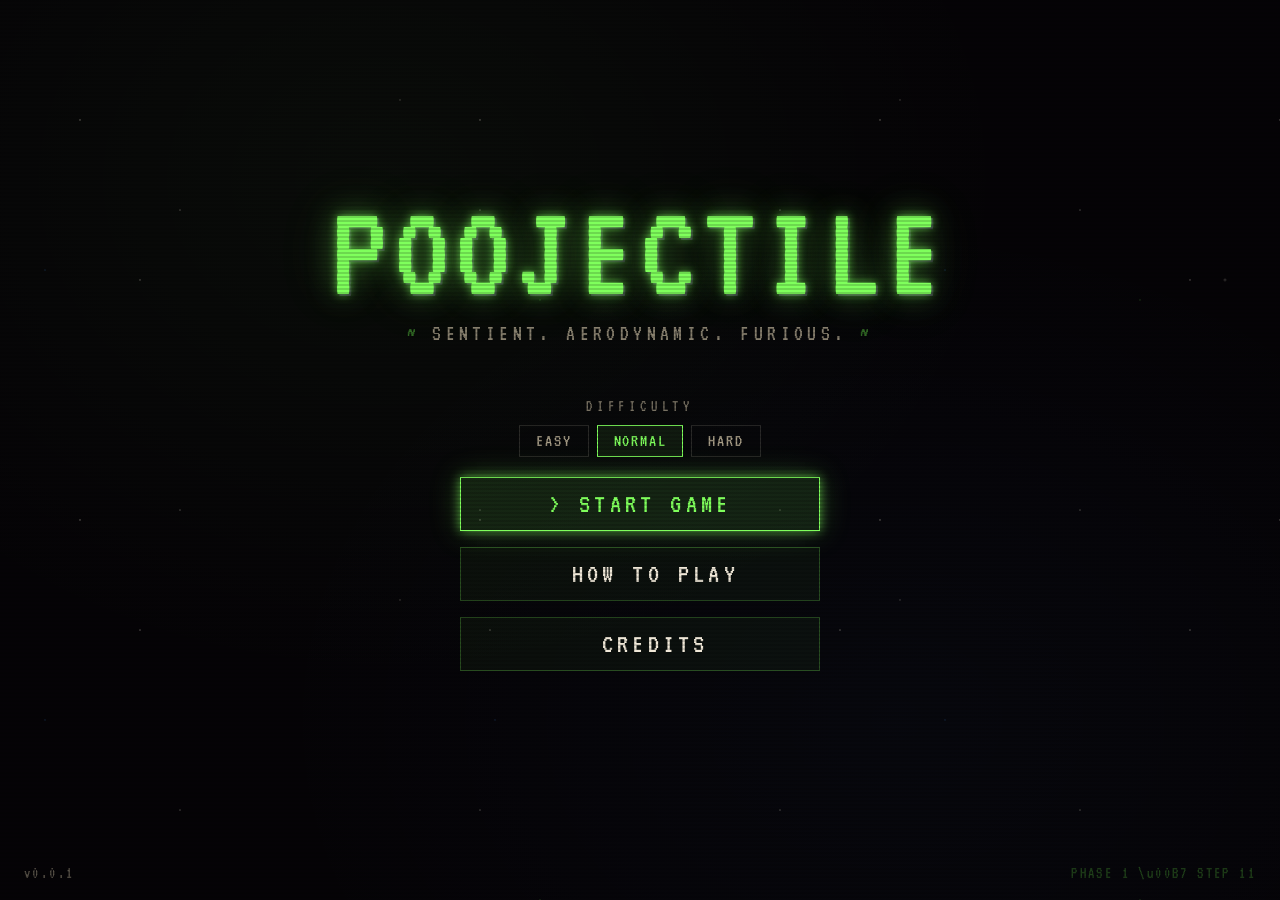
<file: index.html>
<!DOCTYPE html>
<html lang="en">
<head>
<meta charset="UTF-8">
<meta name="viewport" content="width=device-width, initial-scale=1, viewport-fit=cover, user-scalable=no">
<meta name="theme-color" content="#050306">
<title>POOJECTILE</title>
<link rel="preconnect" href="https://fonts.googleapis.com">
<link rel="preconnect" href="https://fonts.gstatic.com" crossorigin>
<link href="https://fonts.googleapis.com/css2?family=VT323&display=swap" rel="stylesheet">
<link rel="stylesheet" href="css/styles.css">
</head>
<body>

<main class="pj-lobby" id="pj-lobby">
  <div class="pj-lobby-inner">
    <h1 class="pj-title">POOJECTILE</h1>
    <p class="pj-tagline">Sentient. Aerodynamic. Furious.</p>

    <div class="pj-diff-row">
      <span class="pj-diff-label">Difficulty</span>
      <div class="pj-diff-options" role="radiogroup" aria-label="Difficulty">
        <button class="pj-diff-btn" data-diff="easy"   role="radio" aria-checked="false">Easy</button>
        <button class="pj-diff-btn" data-diff="normal" role="radio" aria-checked="true">Normal</button>
        <button class="pj-diff-btn" data-diff="hard"   role="radio" aria-checked="false">Hard</button>
      </div>
    </div>

    <nav class="pj-menu">
      <button class="pj-btn pj-btn--primary" id="pj-start">Start Game</button>
      <button class="pj-btn" id="pj-howto">How to Play</button>
      <button class="pj-btn" id="pj-credits">Credits</button>
    </nav>
  </div>

  <footer class="pj-footer">
    <span class="pj-footer-version">v0.0.1</span>
    <span class="pj-footer-build">PHASE 1 \u00B7 STEP 11</span>
  </footer>
</main>

<!-- Modals (hidden by default) -->
<div class="pj-modal-backdrop pj-hidden" id="pj-howto-modal" role="dialog" aria-modal="true" aria-labelledby="pj-howto-title">
  <div class="pj-modal">
    <h2 class="pj-modal-title" id="pj-howto-title">How To Play</h2>
    <div class="pj-modal-body">
      <p><strong>Desktop:</strong> WASD or arrow keys to move. Space or Z to fire. Shift or X for bomb. ESC pauses.</p>
      <p><strong>Mobile:</strong> Drag anywhere on the playfield to move. Fire is automatic. Double-tap for bomb.</p>
      <p>Your hitbox is smaller than your sprite. You can squeeze through bullets. Don't get hit anyway.</p>
      <p style="color: var(--pj-toxic);">Engine modules are still being wired. This release boots and renders the title card. The full game arrives in subsequent steps.</p>
    </div>
    <div class="pj-modal-actions">
      <button class="pj-btn" data-close-modal="pj-howto-modal">Acknowledged</button>
    </div>
  </div>
</div>

<div class="pj-modal-backdrop pj-hidden" id="pj-credits-modal" role="dialog" aria-modal="true" aria-labelledby="pj-credits-title">
  <div class="pj-modal">
    <h2 class="pj-modal-title" id="pj-credits-title">Credits</h2>
    <div class="pj-modal-body">
      <p><strong>POOJECTILE</strong> is a browser-native arcade shmup, part of the BOPware ecosystem.</p>
      <p>Designed by midwesty. Built without frameworks or build tools, deployable as a static site.</p>
      <p>Companion to <strong>SPACED</strong>. Powered by sentient garbage.</p>
    </div>
    <div class="pj-modal-actions">
      <button class="pj-btn" data-close-modal="pj-credits-modal">Close</button>
    </div>
  </div>
</div>

<script type="module">
import { openPoojectile, readSetting, writeSetting } from './js/main.js';

// ============================================================
// Difficulty selector (persists to localStorage)
// ============================================================
const diffBtns = document.querySelectorAll('.pj-diff-btn');
let currentDifficulty = readSetting('difficulty', 'normal');

function applyDifficulty(diff) {
  currentDifficulty = diff;
  writeSetting('difficulty', diff);
  diffBtns.forEach(btn => {
    const isActive = btn.dataset.diff === diff;
    btn.setAttribute('aria-pressed', isActive);
    btn.setAttribute('aria-checked', isActive);
  });
}

diffBtns.forEach(btn => {
  btn.addEventListener('click', () => applyDifficulty(btn.dataset.diff));
});
applyDifficulty(currentDifficulty);

// ============================================================
// Start Game
// ============================================================
document.getElementById('pj-start').addEventListener('click', async () => {
  try {
    await openPoojectile(null, null, null, {
      difficulty: currentDifficulty,
      onClose: (info) => {
        console.log('[Lobby] Poojectile closed:', info);
      },
    });
  } catch (err) {
    console.error(err);
    alert('Could not start Poojectile.\n\n' + err.message + '\n\nIf you opened this file directly with file://, run a local server instead:\n  python -m http.server 8000\nthen visit http://localhost:8000');
  }
});

// ============================================================
// Modals
// ============================================================
function openModal(id) {
  document.getElementById(id).classList.remove('pj-hidden');
}
function closeModal(id) {
  document.getElementById(id).classList.add('pj-hidden');
}

document.getElementById('pj-howto').addEventListener('click', () => openModal('pj-howto-modal'));
document.getElementById('pj-credits').addEventListener('click', () => openModal('pj-credits-modal'));

document.querySelectorAll('[data-close-modal]').forEach(btn => {
  btn.addEventListener('click', () => closeModal(btn.dataset.closeModal));
});

// Close modal by clicking backdrop
document.querySelectorAll('.pj-modal-backdrop').forEach(backdrop => {
  backdrop.addEventListener('click', (e) => {
    if (e.target === backdrop) backdrop.classList.add('pj-hidden');
  });
});

// ESC closes any open modal
window.addEventListener('keydown', (e) => {
  if (e.code === 'Escape') {
    document.querySelectorAll('.pj-modal-backdrop:not(.pj-hidden)').forEach(m => {
      m.classList.add('pj-hidden');
    });
  }
});
</script>

</body>
</html>
</file>
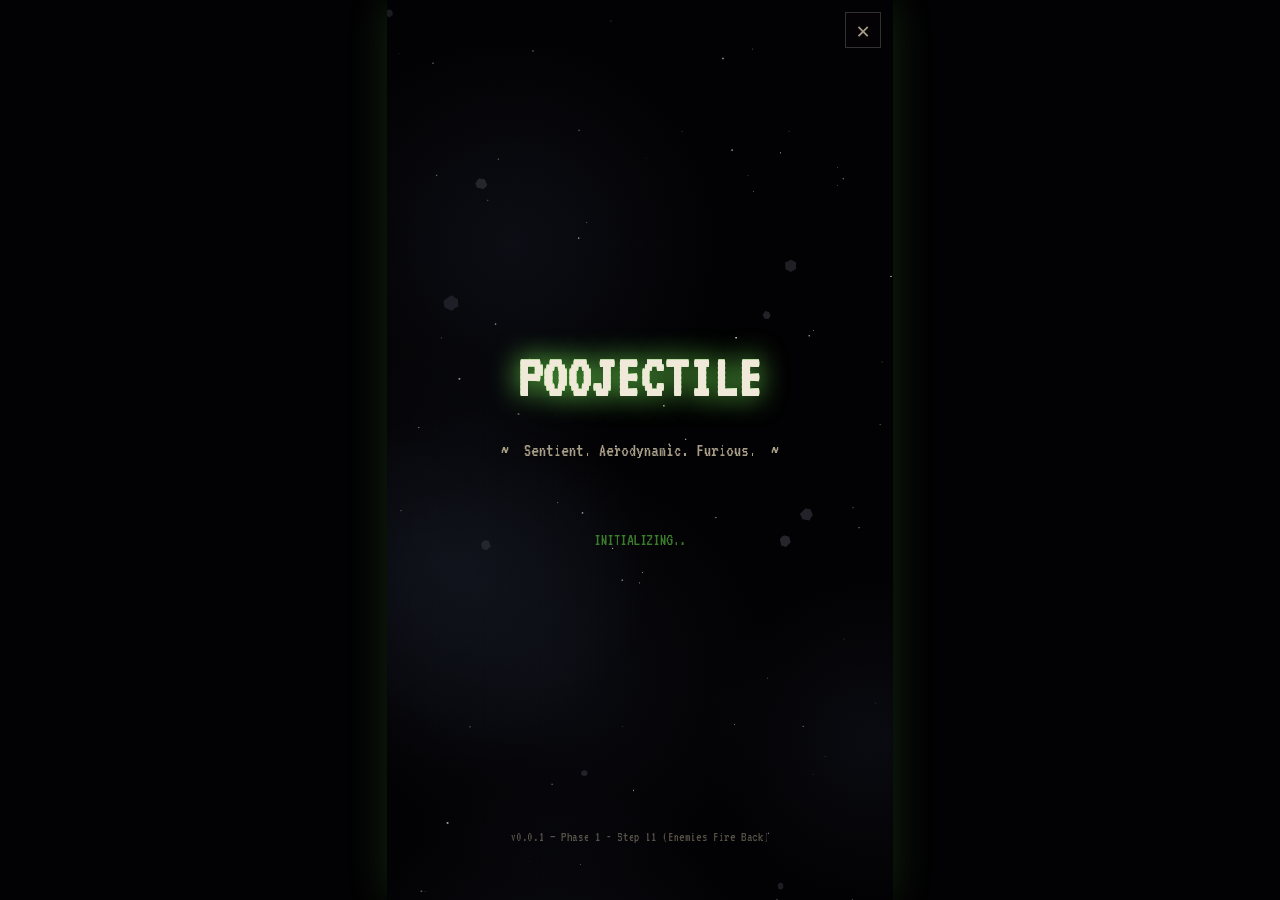
<file: game.html>
<!DOCTYPE html>
<html lang="en">
<head>
<meta charset="UTF-8">
<meta name="viewport" content="width=device-width, initial-scale=1, viewport-fit=cover, user-scalable=no">
<meta name="theme-color" content="#050306">
<title>POOJECTILE \u2014 Direct Launch</title>
<link rel="preconnect" href="https://fonts.googleapis.com">
<link rel="preconnect" href="https://fonts.gstatic.com" crossorigin>
<link href="https://fonts.googleapis.com/css2?family=VT323&display=swap" rel="stylesheet">
<link rel="stylesheet" href="css/styles.css">
</head>
<body>
<!--
  Direct-launch page. Skips the lobby and opens Poojectile immediately.
  Use this for SPACED integration testing or arcade-cabinet kiosk mode.
  Optional query params:
    ?difficulty=easy|normal|hard
    ?level=1..6
-->
<script type="module">
import { openPoojectile } from './js/main.js';

const params = new URLSearchParams(window.location.search);
const opts = {};
if (params.has('difficulty')) opts.difficulty = params.get('difficulty');
if (params.has('level')) opts.startLevel = parseInt(params.get('level'), 10) || 1;

opts.onClose = () => {
  // When the game closes from direct-launch, return to the lobby
  window.location.href = './index.html';
};

openPoojectile(null, null, null, opts).catch(err => {
  console.error(err);
  document.body.innerHTML = `
    <div style="color: #f0e8d8; font-family: VT323, monospace; padding: 40px; text-align: center;">
      <h1 style="color: #ff3b3b;">BOOT FAILURE</h1>
      <p>${err.message}</p>
      <p style="opacity: 0.6; margin-top: 20px;">If you opened this file directly, run a local server:<br>
      <code>python -m http.server 8000</code></p>
      <p style="margin-top: 30px;"><a href="./index.html" style="color: #7fff5c;">[ Return to lobby ]</a></p>
    </div>
  `;
});
</script>
</body>
</html>
</file>
<file: css/styles.css>
/* ============================================================
   POOJECTILE — STYLES
   Aesthetic: derelict arcade terminal, bioluminescent decay,
   CRT scanlines, organic drip. Dark palette with toxic green
   accents. Avoid clean lines where atmosphere would do.
   ============================================================ */

/* Reset */
*, *::before, *::after {
  box-sizing: border-box;
  margin: 0;
  padding: 0;
}

:root {
  --pj-void:           #050306;
  --pj-void-deep:      #020103;
  --pj-bone:           #f0e8d8;
  --pj-bone-dim:       #a89e88;
  --pj-toxic:          #7fff5c;
  --pj-toxic-dark:     #3a7d2a;
  --pj-blood:          #ff3b3b;
  --pj-authority:      #4a9eff;
  --pj-bruise:         #2a1a3a;
  --pj-rust:           #d97742;

  --pj-glow-toxic:     0 0 10px rgba(127, 255, 92, 0.6),
                       0 0 30px rgba(127, 255, 92, 0.25);
  --pj-glow-blood:     0 0 10px rgba(255, 59, 59, 0.6),
                       0 0 30px rgba(255, 59, 59, 0.25);

  --pj-font-display:   'VT323', 'Courier New', monospace;
  --pj-font-body:      'VT323', 'Courier New', monospace;
}

html, body {
  height: 100%;
  background: var(--pj-void);
  color: var(--pj-bone);
  font-family: var(--pj-font-body);
  font-size: 22px;
  line-height: 1.3;
  overflow: hidden;
  -webkit-font-smoothing: antialiased;
  user-select: none;
  -webkit-user-select: none;
}

/* ============================================================
   LOBBY (index.html)
   ============================================================ */

.pj-lobby {
  position: fixed;
  inset: 0;
  display: flex;
  flex-direction: column;
  align-items: center;
  justify-content: center;
  padding: 24px;
  background:
    radial-gradient(ellipse at 30% 20%, rgba(127, 255, 92, 0.04) 0%, transparent 50%),
    radial-gradient(ellipse at 70% 80%, rgba(74, 158, 255, 0.03) 0%, transparent 50%),
    var(--pj-void);
}

/* Animated starfield via CSS — replaced by canvas in game */
.pj-lobby::before {
  content: '';
  position: absolute;
  inset: 0;
  background-image:
    radial-gradient(1px 1px at 20% 30%, rgba(240, 232, 216, 0.8), transparent),
    radial-gradient(1px 1px at 60% 70%, rgba(240, 232, 216, 0.6), transparent),
    radial-gradient(1px 1px at 80% 20%, rgba(240, 232, 216, 0.5), transparent),
    radial-gradient(1px 1px at 40% 80%, rgba(240, 232, 216, 0.7), transparent),
    radial-gradient(1px 1px at 90% 50%, rgba(127, 255, 92, 0.4), transparent),
    radial-gradient(1px 1px at 10% 60%, rgba(74, 158, 255, 0.4), transparent),
    radial-gradient(2px 2px at 75% 40%, rgba(240, 232, 216, 0.3), transparent);
  background-size: 400px 400px, 300px 300px, 500px 500px, 350px 350px, 600px 600px, 450px 450px, 700px 700px;
  animation: pj-drift 120s linear infinite;
  pointer-events: none;
  opacity: 0.8;
}

@keyframes pj-drift {
  0%   { background-position: 0 0, 0 0, 0 0, 0 0, 0 0, 0 0, 0 0; }
  100% { background-position: 400px 200px, -300px 150px, 250px -200px, -350px 100px, 600px -300px, -450px 250px, 700px -150px; }
}

/* CRT scanline overlay */
.pj-lobby::after {
  content: '';
  position: absolute;
  inset: 0;
  background: repeating-linear-gradient(
    0deg,
    rgba(0, 0, 0, 0) 0px,
    rgba(0, 0, 0, 0) 2px,
    rgba(0, 0, 0, 0.15) 2px,
    rgba(0, 0, 0, 0.15) 4px
  );
  pointer-events: none;
  z-index: 10;
}

.pj-lobby-inner {
  position: relative;
  z-index: 5;
  display: flex;
  flex-direction: column;
  align-items: center;
  text-align: center;
  max-width: 540px;
  width: 100%;
}

/* Title — large, dripping, alive */
.pj-title {
  font-family: var(--pj-font-display);
  font-size: clamp(64px, 18vw, 140px);
  font-weight: 400;
  letter-spacing: 0.04em;
  color: var(--pj-toxic);
  text-shadow:
    0 0 10px rgba(127, 255, 92, 0.7),
    0 0 30px rgba(127, 255, 92, 0.4),
    0 0 60px rgba(127, 255, 92, 0.2),
    2px 2px 0 var(--pj-bruise);
  margin-bottom: 4px;
  line-height: 0.9;
  animation: pj-title-pulse 4s ease-in-out infinite;
  position: relative;
}

@keyframes pj-title-pulse {
  0%, 100% {
    text-shadow:
      0 0 10px rgba(127, 255, 92, 0.7),
      0 0 30px rgba(127, 255, 92, 0.4),
      0 0 60px rgba(127, 255, 92, 0.2),
      2px 2px 0 var(--pj-bruise);
  }
  50% {
    text-shadow:
      0 0 15px rgba(127, 255, 92, 0.9),
      0 0 45px rgba(127, 255, 92, 0.55),
      0 0 90px rgba(127, 255, 92, 0.3),
      2px 2px 0 var(--pj-bruise);
  }
}

/* Tagline */
.pj-tagline {
  font-size: clamp(16px, 3.5vw, 22px);
  color: var(--pj-bone-dim);
  letter-spacing: 0.2em;
  text-transform: uppercase;
  margin-bottom: 48px;
  opacity: 0.8;
}

.pj-tagline::before,
.pj-tagline::after {
  content: '~';
  margin: 0 12px;
  color: var(--pj-toxic-dark);
}

/* Menu */
.pj-menu {
  display: flex;
  flex-direction: column;
  gap: 16px;
  width: 100%;
  max-width: 360px;
  margin-bottom: 40px;
}

.pj-btn {
  font-family: var(--pj-font-display);
  font-size: clamp(20px, 4.5vw, 28px);
  letter-spacing: 0.15em;
  text-transform: uppercase;
  color: var(--pj-bone);
  background: rgba(127, 255, 92, 0.04);
  border: 1px solid rgba(127, 255, 92, 0.25);
  padding: 12px 24px;
  cursor: pointer;
  transition: all 0.18s ease;
  position: relative;
  overflow: hidden;
}

.pj-btn::before {
  content: '> ';
  color: var(--pj-toxic);
  opacity: 0;
  transition: opacity 0.18s ease;
}

.pj-btn:hover,
.pj-btn:focus-visible {
  background: rgba(127, 255, 92, 0.12);
  border-color: var(--pj-toxic);
  color: var(--pj-toxic);
  box-shadow: var(--pj-glow-toxic);
  outline: none;
  transform: translateX(4px);
}

.pj-btn:hover::before,
.pj-btn:focus-visible::before {
  opacity: 1;
}

.pj-btn:active {
  transform: translateX(4px) scale(0.98);
}

.pj-btn--primary {
  background: rgba(127, 255, 92, 0.12);
  border-color: var(--pj-toxic);
  color: var(--pj-toxic);
  box-shadow: var(--pj-glow-toxic);
}

.pj-btn--primary::before {
  opacity: 1;
}

/* Difficulty selector */
.pj-diff-row {
  display: flex;
  flex-direction: column;
  align-items: center;
  gap: 8px;
  margin-bottom: 20px;
}

.pj-diff-label {
  font-size: 16px;
  letter-spacing: 0.3em;
  text-transform: uppercase;
  color: var(--pj-bone-dim);
  opacity: 0.7;
}

.pj-diff-options {
  display: flex;
  gap: 8px;
}

.pj-diff-btn {
  font-family: var(--pj-font-display);
  font-size: 18px;
  letter-spacing: 0.1em;
  text-transform: uppercase;
  color: var(--pj-bone-dim);
  background: transparent;
  border: 1px solid rgba(240, 232, 216, 0.15);
  padding: 6px 16px;
  cursor: pointer;
  transition: all 0.15s ease;
}

.pj-diff-btn:hover {
  color: var(--pj-bone);
  border-color: var(--pj-bone-dim);
}

.pj-diff-btn[aria-pressed="true"] {
  color: var(--pj-toxic);
  border-color: var(--pj-toxic);
  background: rgba(127, 255, 92, 0.08);
}

/* Footer */
.pj-footer {
  position: absolute;
  bottom: 16px;
  left: 0;
  right: 0;
  display: flex;
  justify-content: space-between;
  align-items: center;
  padding: 0 24px;
  font-size: 16px;
  color: var(--pj-bone-dim);
  opacity: 0.5;
  letter-spacing: 0.15em;
  z-index: 5;
}

.pj-footer-version {
  font-family: var(--pj-font-display);
}

.pj-footer-build {
  font-family: var(--pj-font-display);
  color: var(--pj-toxic-dark);
}

/* ============================================================
   GAME OVERLAY (created dynamically by main.js)
   ============================================================ */

.pj-overlay {
  position: fixed;
  inset: 0;
  background: var(--pj-void-deep);
  z-index: 9999;
  display: flex;
  align-items: center;
  justify-content: center;
  font-family: var(--pj-font-display);
  color: var(--pj-bone);
  animation: pj-overlay-in 0.3s ease;
}

@keyframes pj-overlay-in {
  from { opacity: 0; }
  to   { opacity: 1; }
}

.pj-overlay.pj-closing {
  animation: pj-overlay-out 0.25s ease forwards;
}

@keyframes pj-overlay-out {
  to { opacity: 0; }
}

.pj-stage {
  position: relative;
  height: 100%;
  /* Aspect-ratio preserves 9:16 portrait. CSS will compute width. */
  aspect-ratio: 9 / 16;
  max-width: 100vw;
  background: var(--pj-void);
  overflow: hidden;
  /* subtle vignette to anchor the playfield */
  box-shadow:
    inset 0 0 80px rgba(0, 0, 0, 0.8),
    0 0 40px rgba(127, 255, 92, 0.15);
}

.pj-canvas {
  display: block;
  width: 100%;
  height: 100%;
  image-rendering: pixelated;
  image-rendering: crisp-edges;
}

/* Close button — top right of overlay */
.pj-close {
  position: absolute;
  top: 12px;
  right: 12px;
  width: 36px;
  height: 36px;
  background: rgba(5, 3, 6, 0.7);
  color: var(--pj-bone-dim);
  border: 1px solid rgba(240, 232, 216, 0.2);
  font-family: var(--pj-font-display);
  font-size: 22px;
  cursor: pointer;
  z-index: 100;
  display: flex;
  align-items: center;
  justify-content: center;
  transition: all 0.15s ease;
}

.pj-close:hover,
.pj-close:focus-visible {
  color: var(--pj-blood);
  border-color: var(--pj-blood);
  background: rgba(255, 59, 59, 0.1);
  outline: none;
}

/* Boot status text overlay (debug/status) */
.pj-status {
  position: absolute;
  bottom: 12px;
  left: 12px;
  font-size: 14px;
  color: var(--pj-toxic-dark);
  letter-spacing: 0.1em;
  opacity: 0.6;
  z-index: 50;
  pointer-events: none;
}

/* Side panels for desktop (decorative HUD slots) */
.pj-side-panel {
  position: absolute;
  top: 0;
  bottom: 0;
  width: 200px;
  background: var(--pj-void-deep);
  border: 1px solid rgba(127, 255, 92, 0.08);
  display: none;
  flex-direction: column;
  padding: 20px;
  font-size: 16px;
  color: var(--pj-bone-dim);
}

.pj-side-panel--left { left: 0; }
.pj-side-panel--right { right: 0; }

/* Only show side panels on wide enough screens */
@media (min-aspect-ratio: 16/9) and (min-width: 900px) {
  .pj-side-panel { display: flex; }
}

/* ============================================================
   MODALS (placeholders for settings, how-to-play, etc.)
   ============================================================ */

.pj-modal-backdrop {
  position: fixed;
  inset: 0;
  background: rgba(2, 1, 3, 0.85);
  z-index: 9998;
  display: flex;
  align-items: center;
  justify-content: center;
  padding: 24px;
}

.pj-modal {
  background: var(--pj-void);
  border: 1px solid var(--pj-toxic-dark);
  box-shadow: var(--pj-glow-toxic);
  padding: 32px;
  max-width: 480px;
  width: 100%;
  color: var(--pj-bone);
}

.pj-modal-title {
  font-size: 32px;
  color: var(--pj-toxic);
  letter-spacing: 0.1em;
  text-transform: uppercase;
  margin-bottom: 16px;
}

.pj-modal-body {
  margin-bottom: 24px;
  line-height: 1.5;
  color: var(--pj-bone-dim);
}

.pj-modal-body p {
  margin-bottom: 12px;
}

.pj-modal-body strong {
  color: var(--pj-toxic);
  font-weight: normal;
}

.pj-modal-actions {
  display: flex;
  justify-content: flex-end;
  gap: 12px;
}

/* ============================================================
   UTILITIES
   ============================================================ */

.pj-hidden { display: none !important; }
.pj-sr-only {
  position: absolute;
  width: 1px;
  height: 1px;
  overflow: hidden;
  clip: rect(0 0 0 0);
}

/* Reduce motion fallback */
@media (prefers-reduced-motion: reduce) {
  .pj-title { animation: none; }
  .pj-lobby::before { animation: none; }
}
</file>
